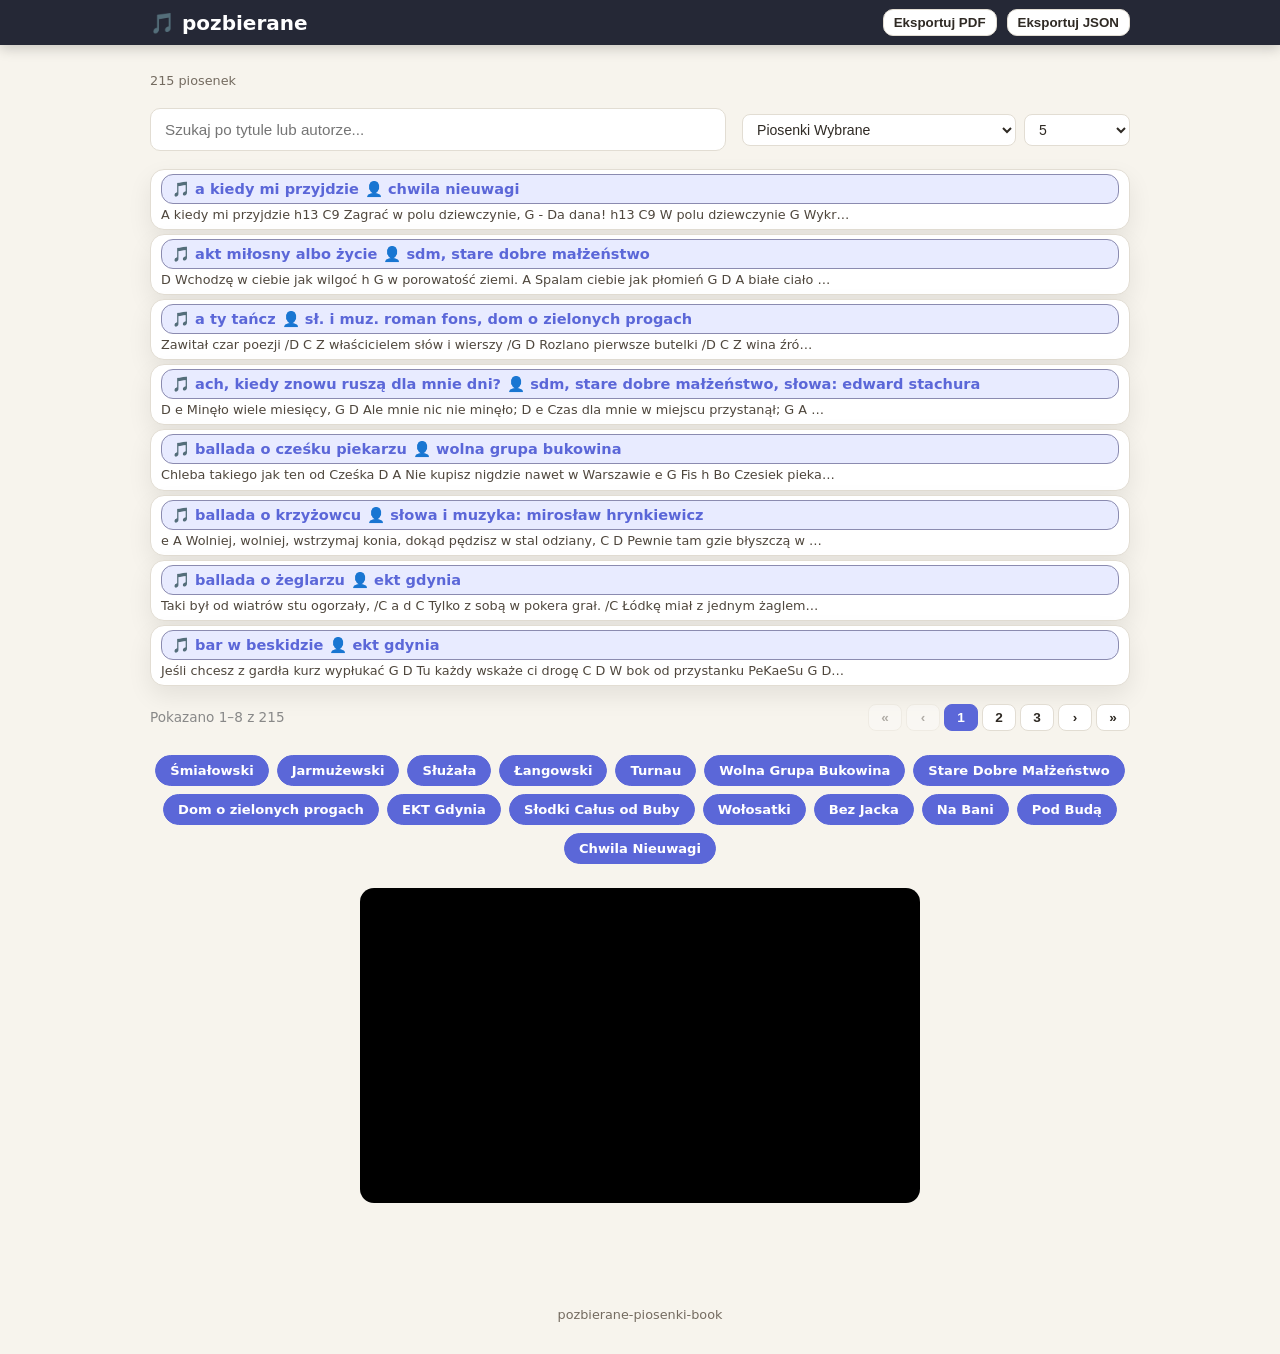
<file: index.html>
<!DOCTYPE html>
<html lang="pl">
<head>
  <meta charset="UTF-8">
  <meta name="viewport" content="width=device-width, initial-scale=1.0, minimum-scale=1.0">
  <title>Śpiewnik Pozbierane Piosenki</title>
  <link rel="stylesheet" href="css/style.css">
</head>
<body>
  <nav class="navbar">
    <div class="container navbar-inner">
      <a class="brand" href="javascript:void(0)" id="brandLink">🎵 pozbierane</a>
      <div class="nav-actions" id="navActions"></div>
    </div>
  </nav>

  <main class="container">

    <!-- ===== WIDOK: LISTA ===== -->
    <section id="page-list" style="display:none">
      <div class="page-header">
        <p class="subtitle" id="resultsLabel">Ładowanie piosenek...</p>
      </div>
      <div class="toolbar">
        <div class="toolbar-left search-wrap">
          <div class="search-field-wrap">
            <input id="searchInput" class="search-input" type="text" placeholder="Szukaj po tytule lub autorze...">
            <button id="searchClearBtn" class="search-clear-btn" type="button" title="Wyczyść" style="display:none">✕</button>
          </div>
        </div>
        <div class="toolbar-right filter-group">
          <button style="display:none" class="btn btn-outline btn-filter active" data-filter="all" type="button">Wszystkie</button>
          <select id="dataSourceSelect" class="per-page-select" title="Źródło danych"></select>
          <select id="perPageSelect" class="per-page-select" title="Liczba na stronie">
            <option value="5">5</option>
            <option value="8">8</option>
            <option value="10">10</option>
            <option value="15">15</option>
            <option value="20">20</option>
            <option value="all">Wszystkie</option>
          </select>
        </div>
      </div>
      <div id="listRoot" class="list">
        <div class="loading">Ladowanie...</div>
      </div>
      <div id="pagination" class="pagination-wrap"></div>
    </section>

    <!-- ===== WIDOK: PODGLĄD WPISU ===== -->
    <section id="page-view" style="display:none">
      <a href="javascript:void(0)" id="backToListBtn" class="back-link">← Do listy</a>
      <div id="viewRoot" class="loading">Ladowanie wpisu...</div>
    </section>

    <!-- ===== WIDOK: FORMULARZ ===== -->
    <section id="page-form" style="display:none">
      <a href="javascript:void(0)" id="backFromFormBtn" class="back-link">← Powrót</a>
      <div class="page-header">
        <h1 id="formPageTitle">Nowy wpis</h1>
        <p class="subtitle" id="formSubtitle">Dodaj piosenkę albo wiersz. Formatowanie treści zostanie zachowane.</p>
      </div>
      <div class="form-card">
        <div id="formAlert" class="alert alert-error" style="display:none"></div>
        <form id="entryForm">
          <div class="form-grid">
            <div class="form-group">
              <label for="titleInput">Tytuł *</label>
              <input id="titleInput" class="text-input" type="text" required>
            </div>
            <div class="form-group">
              <label for="authorInput">Autor</label>
              <input id="authorInput" class="text-input" type="text">
            </div>
          </div>
          <div class="form-group">
            <label for="categoryInput">Kategoria</label>
            <select id="categoryInput" class="select-input">
              <option value="piosenka">🎵 Piosenka</option>
              <option value="wiersz">📖 Wiersz</option>
            </select>
          </div>
          <div class="form-group">
            <label for="contentInput">Treść *</label>
            <textarea id="contentInput" class="textarea-input" placeholder="Tutaj wpisz tekst. Spacje, wcięcia i łamanie linii zostaną zachowane."></textarea>
          </div>
          <div class="form-actions">
            <button id="cancelFormBtn" class="btn btn-outline" type="button">Anuluj</button>
            <button id="saveBtn" class="btn btn-primary" type="submit">💾 Zapisz wpis</button>
          </div>
        </form>
      </div>
    </section>

    <div id="playlistLinker">
    </div>
    
    <div id="playerForPlaylist">
      <div class="yt-wrap">
        <iframe
          src="https://www.youtube.com/embed/dIm0DGfBhlo?playlist=PewEmV5mEtU,FK697msg2oQ,QtTBx70yICE,AT5_tEjTH4o,5SutbiSD9RU"
          title="YouTube Playlista"
          frameborder="0"
          allow="accelerometer; autoplay; clipboard-write; encrypted-media; gyroscope; picture-in-picture"
          allowfullscreen>
        </iframe>
      </div>
    </div>
  </main>

  <footer class="footer">
    <div class="container">
      <a href="javascript:void(0)" onclick="setClear()" style="text-decoration:none">pozbierane</a>-<a href="javascript:void(0)" onclick="setMode()" style="text-decoration:none">piosenki</a>-<a href="javascript:void(0)" onclick="setModeOff()" style="text-decoration:none">book</a>
    </div>
  </footer>

  <input id="fileInput" class="hidden" type="file" accept="application/json">

  <!-- Modal: usuń wpis -->
  <div id="deleteModal" class="modal-overlay">
    <div class="modal">
      <h3>Usunąć wpis?</h3>
      <p>Tej operacji nie można cofnąć.</p>
      <div class="modal-actions">
        <button id="cancelDeleteBtn" class="btn btn-outline" type="button">Anuluj</button>
        <button id="confirmDeleteBtn" class="btn btn-danger" type="button">Kasuj</button>
      </div>
    </div>
  </div>

  <!-- Modal: import JSON -->
  <div id="importModal" class="modal-overlay">
    <div class="modal">
      <h3>Import JSON</h3>
      <p>Wybierz sposób importu danych.</p>
      <div class="modal-actions">
        <button id="cancelImportModal" class="btn btn-outline" type="button">Anuluj</button>
        <button id="replaceImportBtn" class="btn btn-danger" type="button">Zastąp dane</button>
        <button id="mergeImportBtn" class="btn btn-primary" type="button">Scal dane</button>
      </div>
    </div>
  </div>

  <div id="toast"></div>

  <script src="https://code.jquery.com/jquery-3.7.1.min.js"></script>
  <script src="js/app.js?v=5"></script>
  <script>
    // ===== STAN APLIKACJI =====
    let allItems     = [];
    let playlistKeys = ['Śmiałowski','Jarmużewski', 'Służała', 'Łangowski', 'Turnau','Wolna Grupa Bukowina', 'Stare Dobre Małżeństwo','Dom o zielonych progach', 'EKT Gdynia', 'Słodki Całus od Buby','Wołosatki', 'Bez Jacka', 'Na Bani', 'Pod Budą','Chwila Nieuwagi'];
    let activeFilter = 'all';
    let pendingFile  = null;
    let currentPage  = 1;
    let perPage      = 8;
    let currentViewId = null; // id aktualnie oglądanego/edytowanego wpisu

    

    // ===== NAWIGACJA =====
    function showPage(name) {
      $('#page-list, #page-view, #page-form').hide();
      $('#page-' + name).show();
      buildNavbar(name);
      window.scrollTo(0, 0);
    }

    function buildNavbar(page) {
      const $nav = $('#navActions');
      $nav.empty();

      if (page === 'list') {
        $nav.append('<button id="exportPdfBtn" class="btn btn-outline" type="button">Eksportuj PDF</button>');
        $nav.append('<button id="exportBtn"    class="btn btn-outline" type="button">Eksportuj JSON</button>');
        if (isAdminMode()) {
          $nav.append('<button id="reloadJsonBtn" class="btn btn-outline" type="button">🔄 Reload JSON</button>');
          $nav.append('<button id="importBtn"     class="btn btn-outline" type="button">Importuj JSON</button>');
          $nav.append('<button id="newEntryBtn"   class="btn btn-primary"  type="button">+ Nowy wpis</button>');
        }
        $('#exportBtn').on('click', exportToJson);
        $('#exportPdfBtn').on('click', function () { exportAllToPdf(allItems); });
        $('#reloadJsonBtn').on('click', function () {
          reloadFromDataFile(
            function ()    { showToast('Dane przeładowane z data/songs.json.', 'success'); refreshData(); },
            function (err) { showToast(err.message || 'Nie udało się wczytać pliku danych.', 'error'); }
          );
        });
        $('#importBtn').on('click', function () { $('#fileInput').trigger('click'); });
        $('#newEntryBtn').on('click', function () { showForm(null); });

      } else if (page === 'view') {
        if (isAdminMode()) {
          $nav.append('<button id="newEntryBtn" class="btn btn-primary" type="button">+ Nowy wpis</button>');
          $('#newEntryBtn').on('click', function () { showForm(null); });
        }

      } else if (page === 'form') {
        $nav.append('<button id="navListBtn" class="btn btn-outline" type="button">← Lista</button>');
        $('#navListBtn').on('click', function () {
          currentViewId ? showView(currentViewId) : showList();
        });
      }
    }

    // ===== WIDOK: LISTA =====
    function showList() {
      showPage('list');
      refreshData();
      document.title = 'Śpiewnik Pozbierane Piosenki';
    }

    function loadPlaylistToBottomPlayer() {
      const playlistItem = allItems.map(item => item.url && getUrMovieId(item.url));
      const playlistItemValids = playlistItem.filter(item => item !== undefined);
      // Fisher-Yates shuffle – random order each time
      for (let i = playlistItemValids.length - 1; i > 0; i--) {
        const j = Math.floor(Math.random() * (i + 1));
        [playlistItemValids[i], playlistItemValids[j]] = [playlistItemValids[j], playlistItemValids[i]];
      }
        console.log(`result (shuffled): `, playlistItemValids)
      
      if (playlistItemValids.length) {
        const ids = playlistItemValids.join(',');
        loadPlaylist(ids);
      } else {
        $('#playerForPlaylist').empty();
      }
    }

    function getUrMovieId(movieUrl) {
      return movieUrl.split('watch?v=')[1];
    }

    function renderPagination(totalPages, totalItems, start, end) {
      if (perPage === 'all' || totalPages <= 1) { $('#pagination').html(''); return; }
      const info = `<div class="pagination-info">Pokazano ${start + 1}–${end} z ${totalItems}</div>`;
      let btns = '<div class="pagination-controls">';
      btns += `<button class="btn btn-outline btn-page" data-page="1" ${currentPage === 1 ? 'disabled' : ''}>«</button>`;
      btns += `<button class="btn btn-outline btn-page" data-page="${currentPage - 1}" ${currentPage === 1 ? 'disabled' : ''}>‹</button>`;
      const win = 2;
      for (let i = Math.max(1, currentPage - win); i <= Math.min(totalPages, currentPage + win); i++) {
        btns += `<button class="btn btn-outline btn-page ${i === currentPage ? 'active' : ''}" data-page="${i}">${i}</button>`;
      }
      btns += `<button class="btn btn-outline btn-page" data-page="${currentPage + 1}" ${currentPage === totalPages ? 'disabled' : ''}>›</button>`;
      btns += `<button class="btn btn-outline btn-page" data-page="${totalPages}" ${currentPage === totalPages ? 'disabled' : ''}>»</button>`;
      btns += '</div>';
      $('#pagination').html(info + btns);
    }

    function renderList() {
      const query = ($('#searchInput').val() || '').toLowerCase().trim();
      const filtered = allItems.filter((item) => {
        const matchFilter = activeFilter === 'all' || item.category === activeFilter;
        const haystack = (item.title + ' ' + (item.author || '') + ' ' + (item.content || '')).toLowerCase();
        return matchFilter && (!query || haystack.includes(query));
      });

      $('#resultsLabel').text(pluralPL(filtered.length, 'piosenka', 'piosenki', 'piosenek'));

      if (!filtered.length) {
        $('#listRoot').html('<div class="empty">Brak pasujących piosenek. Dodaj nowy albo zmień filtry.</div>');
        $('#pagination').html('');
        return;
      }

      const totalItems = filtered.length;
      const isAll      = perPage === 'all';
      const pageSize   = isAll ? totalItems : parseInt(perPage);
      const totalPages = isAll ? 1 : Math.ceil(totalItems / pageSize);
      if (currentPage > totalPages) currentPage = totalPages;
      if (currentPage < 1) currentPage = 1;
      const start     = isAll ? 0 : (currentPage - 1) * pageSize;
      const end       = isAll ? totalItems : Math.min(start + pageSize, totalItems);
      const pageItems = filtered.slice(start, end);

      const html = pageItems.map((item) => `
        <article class="card">
          <div class="card-title">
            <a class="btn btn-secondary card-open-btn"
               style="width:100%;text-align:left!important;justify-content:left;padding:5px 10px;border-radius:12px;border:1px #8b8bb0 solid"
               href="javascript:void(0)" data-id="${item.id}">
              🎵 ${escapeHtml(item.title)}
              <span>👤 ${escapeHtml(item.author || 'Nieznany autor')}</span>
            </a>
            <div style="position:relative;top:-29px;right:5px;display:none;float:right">${categoryBadge(item.category)}</div>
          </div>
          <p class="card-excerpt">${escapeHtml(getExcerpt(item.content))}</p>
        </article>
      `).join('');

      $('#listRoot').html(html);
      renderPagination(totalPages, totalItems, start, end);
    }

    function refreshData() {
      apiGetAll((items) => { allItems = items; renderList(); buildPlaylistLinker(); loadPlaylistToBottomPlayer(); });
    }

    // ===== WIDOK: PODGLĄD =====
    function showView(id) {
      currentViewId = id;
      showPage('view');
      $('#viewRoot').addClass('loading').html('Ladowanie wpisu...');
      ensureDataReady(function () {
        apiGetOne(id,
          function (item) {
            document.title = item.title + ' • Śpiewnik';
            renderItem(item);
          },
          function () {
            $('#viewRoot').removeClass('loading').html('<div class="empty">Nie znaleziono wpisu.</div>');
          }
        );
      });
    }

    function renderItem(item) {
      const idx       = allItems.findIndex(i => i.id === item.id);
      const prevItem  = idx > 0 ? allItems[idx - 1] : null;
      const nextItem  = idx < allItems.length - 1 ? allItems[idx + 1] : null;
      const counter   = allItems.length > 0 ? `${idx + 1} / ${allItems.length}` : '';

      const editedLabel = item.updatedAt && item.updatedAt !== item.createdAt
        ? `<span>✏️ Edycja: ${formatDate(item.updatedAt)}</span>` : '';
      const adminActions = isAdminMode()
        ? `<div>
             <button class="btn btn-secondary" id="editItemBtn">✏️ Edytuj</button>
             <button class="btn btn-danger"    id="deleteBtn"  type="button">🗑️ Kasuj</button>
           </div>` : '';

      const navBar = `
        <div class="view-nav">
          <button class="btn btn-outline view-nav-btn" id="prevItemBtn"
            ${!prevItem ? 'disabled' : ''}
            data-id="${prevItem ? prevItem.id : ''}">
            ‹ Poprzedni
          </button>
          <span class="view-nav-counter">${counter}</span>
          <button class="btn btn-outline view-nav-btn" id="nextItemBtn"
            ${!nextItem ? 'disabled' : ''}
            data-id="${nextItem ? nextItem.id : ''}">
            Następny ›
          </button>
        </div>
      `;

      $('#viewRoot').removeClass('loading').html(navBar + `
        <article class="article">
          <h1 style="font-size:1.1rem">${escapeHtml(item.title)} <span style="font-size:.9rem">👤 ${escapeHtml(item.author || 'Nieznany autor')}</span></h1>
          <div class="article-meta">
            
            
            <span style="display:none">📅 Dodano: ${formatDate(item.createdAt)}</span>
            ${editedLabel}
          </div>
          <pre class="poem-content">${escapeHtml(item.content)}</pre>
          <div id="itemUrl" class="no-print">${renderItemUrl(item.url)}</div>
          ${navBar}
          <div class="article-actions">
            <button class="btn btn-outline" id="backToListFromArticleBtn">← Wszystkie wpisy</button>
            ${adminActions}
          </div>
        </article>
      `);

      $('#backToListFromArticleBtn').on('click', showList);
      $('#prevItemBtn:not(:disabled)').on('click', function () { showView($(this).data('id')); });
      $('#nextItemBtn:not(:disabled)').on('click', function () { showView($(this).data('id')); });
      if (isAdminMode()) {
        $('#editItemBtn').on('click', function () { showForm(item.id); });
        $('#deleteBtn').on('click', function () { $('#deleteModal').css('display', 'flex'); });
      }
    }

    // ===== WIDOK: FORMULARZ =====
    function showForm(id) {
      currentViewId = id;
      showPage('form');
      hideFormError();
      $('#entryForm')[0].reset();
      $('#saveBtn').prop('disabled', false).text('💾 Zapisz wpis');
      $('#entryForm').show();
      $('#formSubtitle').text('Dodaj piosenkę albo wiersz. Formatowanie treści zostanie zachowane.');

      if (!isAdminMode()) {
        $('#formPageTitle').text('Brak dostępu');
        $('#formSubtitle').text('Edycja i dodawanie wpisów są dostępne tylko w trybie admin.');
        $('#entryForm').hide();
        showFormError('Ta strona jest dostępna tylko wtedy, gdy localStorage zawiera mode=admin.');
        return;
      }

      if (id) {
        $('#formPageTitle').text('Edytuj wpis');
        document.title = 'Edytuj wpis • Śpiewnik';
        ensureDataReady(function () {
          apiGetOne(id, function (item) {
            $('#titleInput').val(item.title);
            $('#authorInput').val(item.author || '');
            $('#categoryInput').val(item.category || 'piosenka');
            $('#contentInput').val(item.content || '');
          }, function () {
            showFormError('Nie udało się załadować wpisu do edycji.');
          });
        });
      } else {
        $('#formPageTitle').text('Nowy wpis');
        document.title = 'Nowy wpis • Śpiewnik';
      }
    }

    function showFormError(message) { $('#formAlert').text(message).show(); }
    function hideFormError()        { $('#formAlert').hide().text(''); }

    // ===== HELPER: URL / YouTube =====
    function getYouTubeId(url) {
      if (!url) return null;
      const patterns = [
        /(?:youtube\.com\/watch\?(?:.*&)?v=)([\w-]{11})/,
        /(?:youtu\.be\/)([\w-]{11})/,
        /(?:youtube\.com\/embed\/)([\w-]{11})/
      ];
      for (const re of patterns) {
        const m = url.match(re);
        if (m) return m[1];
      }
      return null;
    }

    // Wykrywa youtube.com/watch_videos?video_ids=id1,id2,...
    // Zwraca tablicę id lub null
    function getYouTubePlaylistIds(url) {
      if (!url) return null;
      const m = url.match(/youtube\.com\/watch_videos\?(?:.*&)?video_ids=([\w,_-]+)/);
      if (!m) return null;
      const ids = m[1].split(',').map(s => s.trim()).filter(s => s.length >= 11);
      return ids.length ? ids : null;
    }

    // Parsuje parametr t= z URL YouTube do liczby sekund.
    // Obsługuje formaty: t=1h20m12s, t=20m12s, t=72s, t=1212
    function parseYouTubeTime(url) {
      if (!url) return null;
      const tMatch = url.match(/[?&]t=([^&]+)/);
      if (!tMatch) return null;
      const t = tMatch[1];
      // format: 1h20m12s / 20m12s / 72s / 1212
      const full = t.match(/^(?:(\d+)h)?(?:(\d+)m)?(?:(\d+)s?)?$/);
      if (!full) return null;
      const h = parseInt(full[1] || 0);
      const m = parseInt(full[2] || 0);
      const s = parseInt(full[3] || 0);
      const total = h * 3600 + m * 60 + s;
      return total > 0 ? total : null;
    }

    function renderItemUrl(url) {
      if (!url) { $('#playerForPlaylist').empty(); return ''; }

      // Playlista watch_videos?video_ids=...
      const playlistIds = getYouTubePlaylistIds(url);
      if (playlistIds) {
        const src = `https://www.youtube.com/embed/${playlistIds[0]}?playlist=${playlistIds.join(',')}&loop=1`;
        $('#playerForPlaylist').html(`
          <div class="yt-playlist-wrap">
            <div class="yt-playlist-label">🎵 Playlista · ${playlistIds.length} filmów</div>
            <div class="yt-wrap">
              <iframe
                src="${src}"
                title="YouTube Playlista"
                frameborder="0"
                allow="accelerometer; autoplay; clipboard-write; encrypted-media; gyroscope; picture-in-picture"
                allowfullscreen>
              </iframe>
            </div>
            <a class="ext-link" href="${escapeHtml(url)}" target="_blank" rel="noopener">🔗 Otwórz playlistę w YouTube</a>
          </div>
        `);
        return ''; // player wyrenderowany w #playerForPlaylist
      }

      // Pojedynczy film YouTube
      $('#playerForPlaylist').empty();
      const ytId = getYouTubeId(url);
      if (ytId) {
        const startSec = parseYouTubeTime(url);
        const startParam = startSec ? `?start=${startSec}` : '';
        return `
          <div class="yt-wrap">
            <iframe
              src="https://www.youtube.com/embed/${ytId}${startParam}"
              title="YouTube"
              frameborder="0"
              allow="accelerometer; autoplay; clipboard-write; encrypted-media; gyroscope; picture-in-picture"
              allowfullscreen>
            </iframe>
          </div>`;
      }
      return `<a class="ext-link" href="${escapeHtml(url)}" target="_blank" rel="noopener">🔗 ${escapeHtml(url)}</a>`;
    }

    // ===== PLAYLIST PLAYER =====
    function loadPlaylist(ids) {
      const list = ids.split(',').map(s => s.trim()).filter(Boolean);
      if (!list.length) return;
      const src = `https://www.youtube.com/embed/${list[0]}?playlist=${list.join(',')}&autoplay=1`;
      $('#playerForPlaylist').html(`
        <div class="yt-wrap">
          <iframe
            src="${src}"
            title="YouTube Playlista"
            frameborder="0"
            allow="accelerometer; autoplay; clipboard-write; encrypted-media; gyroscope; picture-in-picture"
            allowfullscreen>
          </iframe>
        </div>
      `);
      $('html, body').animate({ scrollTop: $('#playerForPlaylist').offset().top - 20 }, 300);
    }

    // ===== HELPERS TRYB =====
    function buildPlaylistLinker() {
      const $linker = $('#playlistLinker').empty();
      playlistKeys.forEach(function (key, idx) {
        const q = key.toLowerCase();
        let ids = allItems
          .filter(function (item) {
            const hay = (item.title + ' ' + (item.author || '') + ' ' + (item.content || '')).toLowerCase();
            return hay.includes(q);
          })
          .map(function (item) { return getYouTubeId(item.url); })
          .filter(Boolean);

        if (!ids.length) return;
        ids = ids.slice().sort(function () { return Math.random() - 0.5; });
        const $a = $('<a>', {
          href: 'javascript:void(0)',
          text: key
        }).attr('ids', ids.join(','));
        if (idx > 0) $linker.append('  ');
        $linker.append($a);
        //$('#searchInput').val(q).trigger('input');
      });
    }

    // ===== HELPERS TRYB =====
    function setMode()    { localStorage.setItem('mode', isAdminMode() ? 'user' : 'admin'); location.reload(); }
    function setModeOff() { localStorage.removeItem('mode'); location.reload(); }
    function setClear()   { localStorage.removeItem('songs_library_data'); location.reload(); }

    // ===== INIT =====
    $(function () {
      // Nawigacja globalna
      $('#brandLink').on('click', function () {
        const key = $('#dataSourceSelect').val() || getCurrentSource();
        switchDataSource(
          key,
          function () { showToast('Dane odświeżone.', 'success'); showList(); },
          function (err) { showToast(err.message || 'Błąd ładowania danych.', 'error'); }
        );
      });
      $('#backToListBtn').on('click', showList);
      $('#backFromFormBtn').on('click', function () { currentViewId ? showView(currentViewId) : showList(); });
      $('#cancelFormBtn').on('click',   function () { currentViewId ? showView(currentViewId) : showList(); });

      // Kliknięcie karty (delegowane)
      $(document).on('click', '.card-open-btn', function () {
        showView($(this).data('id'));
      });

      // Playlist links [ids]
      $(document).on('click', 'a[ids]', function () {
        loadPlaylist($(this).attr('ids'));
        $('#searchInput').val($(this).text().trim()).trigger('input');
      });

      // Paginacja (delegowana)
      $(document).on('click', '.btn-page:not(:disabled)', function () {
        currentPage = parseInt($(this).data('page'));
        renderList();
        $('html, body').animate({ scrollTop: $('#listRoot').offset().top - 20 }, 200);
      });

      // Filtry i wyszukiwanie
      $('#searchInput').on('input', function () {
        currentPage = 1;
        renderList();
        $('#searchClearBtn').toggle($(this).val().length > 0);
      });
      $('#searchClearBtn').on('click', function () {
        $('#searchInput').val('');
        $(this).hide();
        currentPage = 1;
        renderList();
        $('#searchInput').focus();
      });
      $(document).on('click', '.btn-filter', function () {
        $('.btn-filter').removeClass('active');
        $(this).addClass('active');
        activeFilter = $(this).data('filter');
        currentPage = 1;
        renderList();
      });
      $('#perPageSelect').on('change', function () {
        perPage = $(this).val() === 'all' ? 'all' : parseInt($(this).val());
        currentPage = 1;
        renderList();
      });

      // Inicjalizacja selecta źródła danych
      getDataSources().then(function (sources) {
        sources.forEach(function (f) {
          const opt = $('<option>').val(f.key).text(f.label);
          if (f.key === getCurrentSource()) opt.prop('selected', true);
          $('#dataSourceSelect').append(opt);
        });
      });
      $('#dataSourceSelect').on('change', function () {
        const key = $(this).val();
        switchDataSource(
          key,
          function () {
            showToast('Załadowano: ' + key, 'success');
            refreshData();
          },
          function (err) {
            showToast(err.message || 'Błąd ładowania danych.', 'error');
          }
        );
      });

      // Modal: usuń wpis
      $('#cancelDeleteBtn').on('click', function () { $('#deleteModal').hide(); });
      $('#confirmDeleteBtn').on('click', function () {
        if (!isAdminMode()) { $('#deleteModal').hide(); return; }
        apiDelete(currentViewId,
          function () {
            $('#deleteModal').hide();
            showToast('Wpis został usunięty.', 'success');
            setTimeout(showList, 700);
          },
          function () {
            $('#deleteModal').hide();
            showToast('Nie udało się usunąć wpisu.', 'error');
          }
        );
      });

      // Zapis formularza
      $('#entryForm').on('submit', function (event) {
        event.preventDefault();
        hideFormError();
        if (!isAdminMode()) { showFormError('Brak uprawnień do zapisu.'); return; }

        const payload = {
          title:    $('#titleInput').val(),
          author:   $('#authorInput').val(),
          category: $('#categoryInput').val(),
          content:  $('#contentInput').val()
        };
        if (!payload.title.trim())   { showFormError('Pole „Tytuł" jest wymagane.');  return; }
        if (!payload.content.trim()) { showFormError('Pole „Treść" jest wymagane.'); return; }

        $('#saveBtn').prop('disabled', true).text('Zapisywanie...');

        const onSuccess = function (item) {
          showToast(currentViewId ? 'Zapisano zmiany.' : 'Dodano nowy wpis.', 'success');
          setTimeout(function () { showView(item.id); }, 700);
        };
        const onError = function (xhr) {
          $('#saveBtn').prop('disabled', false).text('💾 Zapisz wpis');
          showFormError(xhr.responseJSON?.error || 'Wystąpił błąd zapisu.');
        };

        if (currentViewId) {
          apiUpdate(currentViewId, payload, onSuccess, onError);
        } else {
          apiCreate(payload, onSuccess, onError);
        }
      });

      // Modal: import JSON
      $('#fileInput').on('change', function (event) {
        pendingFile = event.target.files && event.target.files[0] ? event.target.files[0] : null;
        if (pendingFile) { $('#importModal').css('display', 'flex'); }
      });
      $('#cancelImportModal').on('click', function () {
        pendingFile = null; $('#fileInput').val(''); $('#importModal').hide();
      });
      $('#replaceImportBtn').on('click', function () {
        if (!pendingFile) return;
        importFromJson(pendingFile, false, function (error, count) {
          $('#importModal').hide(); $('#fileInput').val(''); pendingFile = null;
          if (error) { showToast(error, 'error'); return; }
          showToast('Zaimportowano ' + count + ' piosenek.', 'success');
          refreshData();
        });
      });
      $('#mergeImportBtn').on('click', function () {
        if (!pendingFile) return;
        importFromJson(pendingFile, true, function (error, count) {
          $('#importModal').hide(); $('#fileInput').val(''); pendingFile = null;
          if (error) { showToast(error, 'error'); return; }
          showToast('Scalono ' + count + ' piosenek.', 'success');
          refreshData();
        });
      });

      // Start — załaduj dane i pokaż listę
      ensureDataReady(function () {
        showList();
        
      });
    });
  </script>
</body>
</html>
</file>
<file: css/style.css>
:root {
  --bg: #f7f4ed;
  --surface: #ffffff;
  --surface-alt: #f2efe7;
  --text: #2f2a24;
  --muted: #746b60;
  --primary: #5b67d8;
  --primary-hover: #4451c4;
  --danger: #d64545;
  --danger-hover: #b93535;
  --border: #e2ddd3;
  --shadow: 0 10px 24px rgba(0,0,0,.08);
  --radius: 14px;
  --mono: Consolas, 'Courier New', monospace;
  --sans: 'Segoe UI', system-ui, sans-serif;
}

* { box-sizing: border-box; }
html, body { margin: 0; padding: 0; }
body {
  font-family: var(--sans);
  background: var(--bg);
  color: var(--text);
  font-size:.8rem;
}

a { color: inherit; }
h2{
    font-size:.9rem;
}
.container {
  width: min(980px, calc(100% - 32px));
  margin: 0 auto;
}

.navbar {
  background: #252836;
  color: #fff;
  box-shadow: 0 4px 12px rgba(0,0,0,.18);
}
.navbar-inner {
  min-height: 45px;
  display: flex;
  align-items: center;
  justify-content: space-between;
  gap: 16px;
}
.brand {
  text-decoration: none;
  font-size: 1.25rem;
  font-weight: 700;
}
.nav-actions {
  display: flex;
  gap: 10px;
  flex-wrap: wrap;
}

main { padding: 28px 0 48px; }

.page-header {
  margin-bottom: 20px;
}
.page-header h1 {
  margin: 0 0 8px;
  font-size: 2rem;
}
.subtitle {
  margin: 0;
  color: var(--muted);
}

.toolbar {
  display: flex;
  justify-content: space-between;
  gap: 16px;
  flex-wrap: wrap;
  margin-bottom: 18px;
}
.toolbar-right,
.toolbar-left {
  display: flex;
  gap: 10px;
  flex-wrap: wrap;
  align-items: center;
}

.search-input,
.select-input,
.text-input,
.textarea-input {
  width: 100%;
  padding: 12px 14px;
  border: 1px solid var(--border);
  border-radius: 10px;
  background: #fff;
  color: var(--text);
  font-size: .95rem;
}
.search-input:focus,
.select-input:focus,
.text-input:focus,
.textarea-input:focus {
  outline: 2px solid rgba(91,103,216,.16);
  border-color: var(--primary);
}

.search-wrap {
  min-width: 280px;
  flex: 1;
}

.search-field-wrap {
  position: relative;
  width: 100%;
}
.search-field-wrap .search-input {
  padding-right: 36px;
}
.search-clear-btn {
  position: absolute;
  right: 10px;
  top: 50%;
  transform: translateY(-50%);
  background: none;
  border: none;
  cursor: pointer;
  color: var(--muted);
  font-size: .9rem;
  line-height: 1;
  padding: 2px 4px;
  border-radius: 50%;
  transition: color .15s, background .15s;
}
.search-clear-btn:hover {
  color: var(--danger);
  background: rgba(214,69,69,.1);
}

.filter-group {
  display: flex;
  gap: 8px;
  flex-wrap: wrap;
}

.btn {
  display: inline-flex;
  align-items: center;
  justify-content: center;
  gap: 6px;
  border: 0;
  border-radius: 10px;
  padding: 5px 10px;
  cursor: pointer;
  text-decoration: none;
  font-weight: 600;
  transition: .18s ease;
}
.btn:hover { transform: translateY(-1px); }
.btn-primary { background: var(--primary); color: #fff; }
.btn-primary:hover { background: var(--primary-hover); }
.btn-secondary { background: #e8ebff; color: var(--primary); }
.btn-secondary:hover { background: #d9ddfb; }
.btn-danger { background: var(--danger); color: #fff; }
.btn-danger:hover { background: var(--danger-hover); }
.btn-outline { background: #fff; color: var(--text); border: 1px solid var(--border); }
.btn-outline:hover { background: var(--surface-alt); }
.btn-filter.active { background: var(--primary); color: #fff; }

.list {
  display: grid;
  gap: 4px;
}
.card {
  background: var(--surface);
  border: 1px solid var(--border);
  border-radius: var(--radius);
  box-shadow: var(--shadow);
  padding: 4px 10px;
}
.card-title {
  margin: 0px 0px 0px 0px;
  font-size: .91rem!important;
  font-weight: bold;
}
.card-title a {
  text-decoration: none;
 
}
.card-title .btn.btn-secondary.card-open-btn{
  text-transform: lowercase!important;
}

.card-meta {
  display: flex;
  gap: 8px 12px;
  flex-wrap: wrap;
  align-items: center;
  color: var(--muted);
  font-size: .9rem;
  margin-bottom: 12px;
}
.card-excerpt {
  margin: 0;
  line-height: 1.65;
  color: #4f473d;
}
.card-footer {
  margin-top: 14px;
  display: flex;
  justify-content: flex-end;
}

.badge {
  display: inline-flex;
  align-items: center;
  padding: 4px 10px;
  border-radius: 999px;
  font-size: .8rem;
  font-weight: 700;
}
.badge-song { background: #e4f5e8; color: #1f7d35;border:1px silver solid; }
.badge-poem { background: #e4eefc; color: #1b5dbb;border:1px silver solid; }
.badge-other { background: #efe7ff; color: #6942b5;border:1px silver solid; }

.empty,
.loading {
  background: var(--surface);
  border: 1px dashed var(--border);
  border-radius: var(--radius);
  padding: 32px;
  text-align: center;
  color: var(--muted);
}

.back-link {
  display: inline-block;
  margin-bottom: 16px;
  text-decoration: none;
  color: var(--muted);
}
.back-link:hover { color: var(--primary); }

/* ── Prev / Next nawigacja w widoku wpisu ─────────── */
.view-nav {
  display: flex;
  align-items: center;
  justify-content: space-between;
  gap: 12px;
  margin-bottom: 16px;
  background: var(--surface);
  border: 1px solid var(--border);
  border-radius: var(--radius);
  padding: 10px 14px;
  box-shadow: var(--shadow);
}
.view-nav-btn {
  min-width: 120px;
}
.view-nav-btn:disabled {
  opacity: .35;
  cursor: not-allowed;
  transform: none;
}
.view-nav-counter {
  font-size: .9rem;
  color: var(--muted);
  font-weight: 600;
  white-space: nowrap;
}

.article {
  background: var(--surface);
  border: 1px solid var(--border);
  border-radius: var(--radius);
  box-shadow: var(--shadow);
  padding: 24px;
}
.article h1 {
  margin: 0 0 12px;
}
.article-meta {
  display: flex;
  gap: 8px 14px;
  flex-wrap: wrap;
  color: var(--muted);
  margin-bottom: 18px;
}
.poem-content {
  margin: 0;
  padding: 18px;
  background: var(--surface-alt);
  border-left: 5px solid var(--primary);
  border-radius: 0 12px 12px 0;
  white-space: pre-wrap;
  word-break: break-word;
  overflow-x: auto;
  font-family: 'Courier New', Courier, monospace;
  line-height: 1.7;
  font-size: .96rem;
  font-weight: 800;
}
.article-actions {
  margin-top: 18px;
  display: flex;
  justify-content: space-between;
  gap: 10px;
  flex-wrap: wrap;
}

.form-card {
  background: var(--surface);
  border: 1px solid var(--border);
  border-radius: var(--radius);
  box-shadow: var(--shadow);
  padding: 24px;
}
.form-grid {
  display: grid;
  grid-template-columns: 1fr 1fr;
  gap: 16px;
}
.form-group {
  margin-bottom: 16px;
}
.form-group label {
  display: block;
  margin-bottom: 8px;
  font-weight: 700;
}
.textarea-input {
  min-height: 340px;
  resize: vertical;
  font-family: var(--mono);
  white-space: pre;
  overflow-x: auto;
  line-height: 1.65;
}
.form-actions {
  display: flex;
  justify-content: space-between;
  gap: 10px;
  flex-wrap: wrap;
  margin-top: 8px;
}

.alert {
  display: none;
  margin-bottom: 16px;
  padding: 12px 14px;
  border-radius: 10px;
}
.alert-error {
  background: #ffe9e9;
  color: #8a1f1f;
  border: 1px solid #f3bcbc;
}

#toast {
  display: none;
  position: fixed;
  right: 18px;
  bottom: 18px;
  z-index: 9999;
  padding: 12px 16px;
  border-radius: 10px;
  color: #fff;
  background: #2b2b2b;
  box-shadow: 0 12px 24px rgba(0,0,0,.2);
}
#toast.toast-success { background: #228c4f; }
#toast.toast-error { background: #c43b3b; }

.modal-overlay {
  position: fixed;
  inset: 0;
  background: rgba(0,0,0,.45);
  display: none;
  align-items: center;
  justify-content: center;
  z-index: 1000;
}
.modal {
  width: min(460px, calc(100% - 24px));
  background: #fff;
  border-radius: 16px;
  padding: 22px;
  box-shadow: 0 20px 40px rgba(0,0,0,.24);
}
.modal h3 { margin-top: 0; }
.modal-actions {
  display: flex;
  justify-content: flex-end;
  gap: 10px;
  flex-wrap: wrap;
  margin-top: 18px;
}

.hidden { display: none !important; }
.footer {
  padding: 20px 0 32px;
  color: var(--muted);
  text-align: center;
}

@media (max-width: 720px) {
  .form-grid { grid-template-columns: 1fr; }
  .toolbar { flex-direction: column; }
}

/* ── Pagination ───────────────────────────────────── */
.pagination-wrap {
  display: flex;
  align-items: center;
  justify-content: space-between;
  flex-wrap: wrap;
  gap: 10px;
  margin-top: 18px;
}
.pagination-info {
  font-size: .85rem;
  color: var(--text-muted, #888);
}
.pagination-controls {
  display: flex;
  gap: 4px;
  flex-wrap: wrap;
  align-items: center;
}
.btn-page {
  min-width: 34px;
  padding: 5px 8px;
  font-size: .85rem;
  border-radius: 8px;
}
.btn-page.active {
  background: var(--primary);
  color: #fff;
  border-color: var(--primary);
}
.btn-page:disabled {
  opacity: .35;
  cursor: not-allowed;
}
.per-page-select {
  padding: 6px 10px;
  border: 1px solid var(--border);
  border-radius: 8px;
  background: #fff;
  color: var(--text);
  font-size: .88rem;
  cursor: pointer;
}

@media (max-width: 600px) {
  /* baza — większa czcionka dla całego widoku mobilnego */
  body { font-size: 1rem; }

  /* navbar */
  .navbar-inner {
    flex-direction: column;
    align-items: flex-start;
    gap: 8px;
    padding: 10px 0;
    min-height: unset;
  }
  .brand { font-size: 1.3rem; }
  .nav-actions {
    width: 100%;
    flex-wrap: wrap;
    gap: 6px;
  }
  .nav-actions .btn {
    flex: 1 1 auto;
    font-size: .95rem;
    padding: 5px 6px;
  }

  /* page header */
  .page-header h1 { font-size: 1.6rem; }
  .subtitle { font-size: 1rem; }

  /* toolbar */
  .toolbar { flex-direction: column; gap: 10px; }
  .toolbar-left, .toolbar-right { width: 100%; }
  .search-wrap { min-width: unset; }
  .search-input { font-size: 1rem; padding: 13px 14px; }
  .filter-group { flex-wrap: wrap; gap: 6px; }
  .btn-filter { flex: 1 1 auto; font-size: .95rem; padding: 10px 8px; }
  .per-page-select { width: 100%; font-size: 1rem; padding: 10px 12px; }

  /* cards — lista mobilna */
  .card { padding: 12px 14px; }

  /* resetuj hacky float+top dla badge w karcie */
  .card-title {
    display: flex;
    flex-direction: column;
    gap: 6px;
    font-size: 1rem !important;
  }
  .card-title > div {
    position: static !important;
    float: none !important;
    top: auto !important;
    right: auto !important;
    display: block !important;
    align-self: flex-start;
  }

  /* przycisk-link do otwierania wpisu */
  .card-open-btn {
    flex-direction: column !important;
    align-items: flex-start !important;
    height: auto !important;
    white-space: normal !important;
    gap: 4px !important;
    line-height: 1.5 !important;
    font-size: 1rem !important;
  }
  .card-open-btn span {
    font-size: .9rem;
    opacity: .75;
    font-weight: 400;
  }

  /* skrót treści */
  .card-excerpt { font-size: .95rem; margin-top: 6px; line-height: 1.6; }

  /* badge */
  .badge { font-size: .88rem; padding: 5px 12px; }

  /* article / view page */
  .article { padding: 10px; }
  .article h1 { font-size: 1.1rem!important; }
  .article-meta { font-size: .95rem; }
  .poem-content {
    font-size: 1rem;
    padding: 14px;
    border-left-width: 3px;
    line-height: 1.8;
  }
  .article-actions {
    flex-direction: column;
    align-items: stretch;
  }
  .article-actions .btn { text-align: center; justify-content: center; font-size: 1rem; padding: 5px; }

  /* form */
  .form-grid { grid-template-columns: 1fr; }
  .form-card { padding: 16px; }
  .form-group label { font-size: 1rem; }
  .text-input, .select-input, .textarea-input { font-size: 1rem; padding: 13px 14px; }
  .form-actions { flex-direction: column; align-items: stretch; }
  .form-actions .btn { text-align: center; justify-content: center; font-size: 1rem; padding: 12px; }

  /* pagination */
  .pagination-wrap { flex-direction: column; align-items: center; }
  .pagination-info { font-size: .95rem; }
  .btn-page { min-width: 36px; padding: 8px 10px; font-size: .95rem; }

  /* modal */
  .modal { padding: 18px; }
  .modal h3 { font-size: 1.1rem; }
  .modal p { font-size: 1rem; }
  .modal-actions { flex-direction: column; }
  .modal-actions .btn { width: 100%; justify-content: center; font-size: 1rem; padding: 12px; }

  /* back link */
  .back-link { font-size: 1rem; }

  /* prev/next nav */
  .view-nav { padding: 8px 10px; gap: 8px; }
  .view-nav-btn { min-width: 0; flex: 1; font-size: .9rem; padding: 10px 8px; }
  .view-nav-counter { font-size: .85rem; }
}

/* ===== Playlist linker ===== */
#playlistLinker {
  display: flex;
  flex-wrap: wrap;
  gap: 8px;
  justify-content: center;
  margin: 24px 0;
}
#playlistLinker a {
  display: inline-block;
  padding: 7px 14px;
  border: 1px solid var(--primary);
  border-radius: 20px;
  
  color: #fff;
  font-size: .82rem;
  font-weight: 600;
  text-decoration: none;
  transition: background .15s, color .15s;
  white-space: nowrap;
  background: var(--primary);
}
#playlistLinker a:hover,
#playlistLinker a:active {
  background: var(--primary-hover);
  color: #ebc1c1;
}
@media (max-width: 480px) {
  #playlistLinker {
    gap: 6px;
    margin: 16px 0;
  }
  #playlistLinker a {
    font-size: .88rem;
    padding: 9px 16px;
  }
}

/* ===== Playlist player ===== */
#playerForPlaylist {
  margin: 0 auto;
  max-width: 560px;
  padding: 0 0 24px;
}
.yt-playlist-wrap {
  display: flex;
  flex-direction: column;
  align-items: center;
}
.yt-playlist-label {
  font-size: .8rem;
  color: var(--muted);
  margin-bottom: 6px;
  align-self: flex-start;
}

/* ===== YouTube embed ===== */
.yt-wrap {
  position: relative;
  width: 100%;
  max-width: 560px;
  aspect-ratio: 16 / 9;
  margin: 12px auto;
  border-radius: var(--radius);
  overflow: hidden;
  background: #000;
}
.yt-wrap iframe {
  position: absolute;
  inset: 0;
  width: 100%;
  height: 100%;
  border: 0;
}

/* external link */
.ext-link {
  display: inline-block;
  margin: 10px 0;
  color: var(--primary);
  font-size: .85rem;
  word-break: break-all;
}

/* ===== No-print: ukryj przy druku (Ctrl+P) ===== */
@media print {
  .no-print { display: none !important; }
}
</file>
